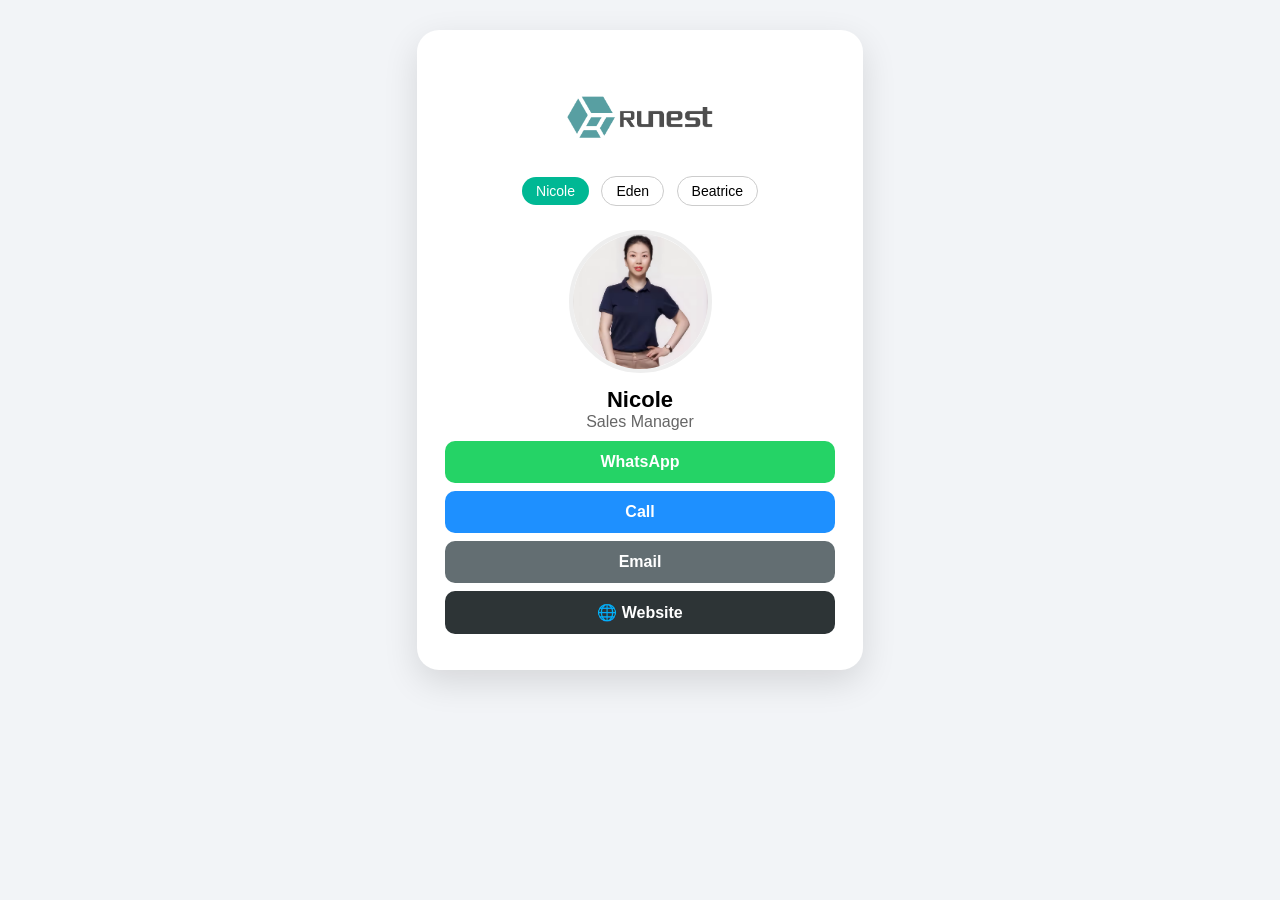
<file: index.html>
<!DOCTYPE html>
<html lang="en">
<head>

<!-- Google tag (gtag.js) -->
<script async src="https://www.googletagmanager.com/gtag/js?id=G-QZ353FEFF5"></script>
<script>
  window.dataLayer = window.dataLayer || [];
  function gtag(){dataLayer.push(arguments);}
  gtag('js', new Date());

  gtag('config', 'G-QZ353FEFF5');
</script>
  
<meta charset="UTF-8">
<title>RUNEST Business Card</title>

<style>
body{
margin:0;
font-family:Arial;
background:#f2f4f7;
display:flex;
justify-content:center;
padding:30px;
}

.card{
width:390px;
background:#fff;
border-radius:22px;
padding:28px;
text-align:center;
box-shadow:0 12px 35px rgba(0,0,0,0.12);
}

.logo{
width:180px;
margin:10px auto;
display:block;
}

.tabs{
margin:10px 0;
}

.tab{
display:inline-block;
padding:6px 14px;
margin:4px;
border-radius:20px;
border:1px solid #ccc;
cursor:pointer;
font-size:14px;
}

.tab.active{
background:#00b894;
color:#fff;
border:none;
}

.avatar{
width:135px;
height:135px;
border-radius:50%;
object-fit:cover;
border:4px solid #eee;
margin-top:10px;
}

.name{
font-size:22px;
font-weight:bold;
margin-top:10px;
}

.role{
color:#666;
margin-bottom:10px;
}

.btn{
display:block;
margin:8px 0;
padding:12px;
border-radius:10px;
color:#fff;
text-decoration:none;
font-weight:600;
}

.wa{background:#25D366;}
.call{background:#1e90ff;}
.email{background:#636e72;}
.web{background:#2d3436;}
</style>
</head>

<body>

<div class="card">

<!-- LOGO -->
<img class="logo" src="companylogong.png">

<!-- 三个名字并列 -->
<div class="tabs">
<div class="tab active" onclick="switchUser(0)">Nicole</div>
<div class="tab" onclick="switchUser(1)">Eden</div>
<div class="tab" onclick="switchUser(2)">Beatrice</div>
</div>

<!-- 头像 -->
<img id="avatar" class="avatar" src="">

<!-- 信息 -->
<div id="name" class="name"></div>
<div id="role" class="role"></div>

<!-- 按钮 -->
<a id="wa" class="btn wa" target="_blank">WhatsApp</a>
<a id="call" class="btn call">Call</a>
<a id="email" class="btn email">Email</a>

<a class="btn web"
   href="https://www.runest.net/"
   target="_blank"
   style="display:block; position:relative; z-index:9999;">
   🌐 Website
</a>

</div>

<script>

// =======================
// 👇 三个业务员数据
// =======================
const users = [
{
name:"Nicole",
role:"Sales Manager",
img:"Nicole照片.jpg",
phone:"+8618121368997",
email:"nicole@runest.net",
wa:"https://wa.me/8618121368997"
},
{
name:"Eden",
role:"Sales Executive",
img:"Eden照片.jpg",
phone:"+8615055155808",
email:"eden@runest.net",
wa:"https://wa.me/8615055155808"
},
{
name:"Beatrice",
role:"Sales Executive",
img:"Beatrice照片.jpg",
phone:"+8613381768110",
email:"beatrice@runest.net",
wa:"https://wa.me/8613381768110"
}
];

// =======================
// 👇 切换用户函数
// =======================
function switchUser(i){
const u = users[i];

// 更新内容
document.getElementById("name").innerText = u.name;
document.getElementById("role").innerText = u.role;
document.getElementById("avatar").src = u.img;

// 更新按钮
document.getElementById("wa").href = u.wa;
document.getElementById("call").href = "tel:" + u.phone;
document.getElementById("email").href = "mailto:" + u.email;

// tab状态
document.querySelectorAll(".tab").forEach((t,idx)=>{
t.classList.toggle("active", idx === i);
});
}

// 默认显示第一个人
switchUser(0);

</script>

</body>
</html>
</file>
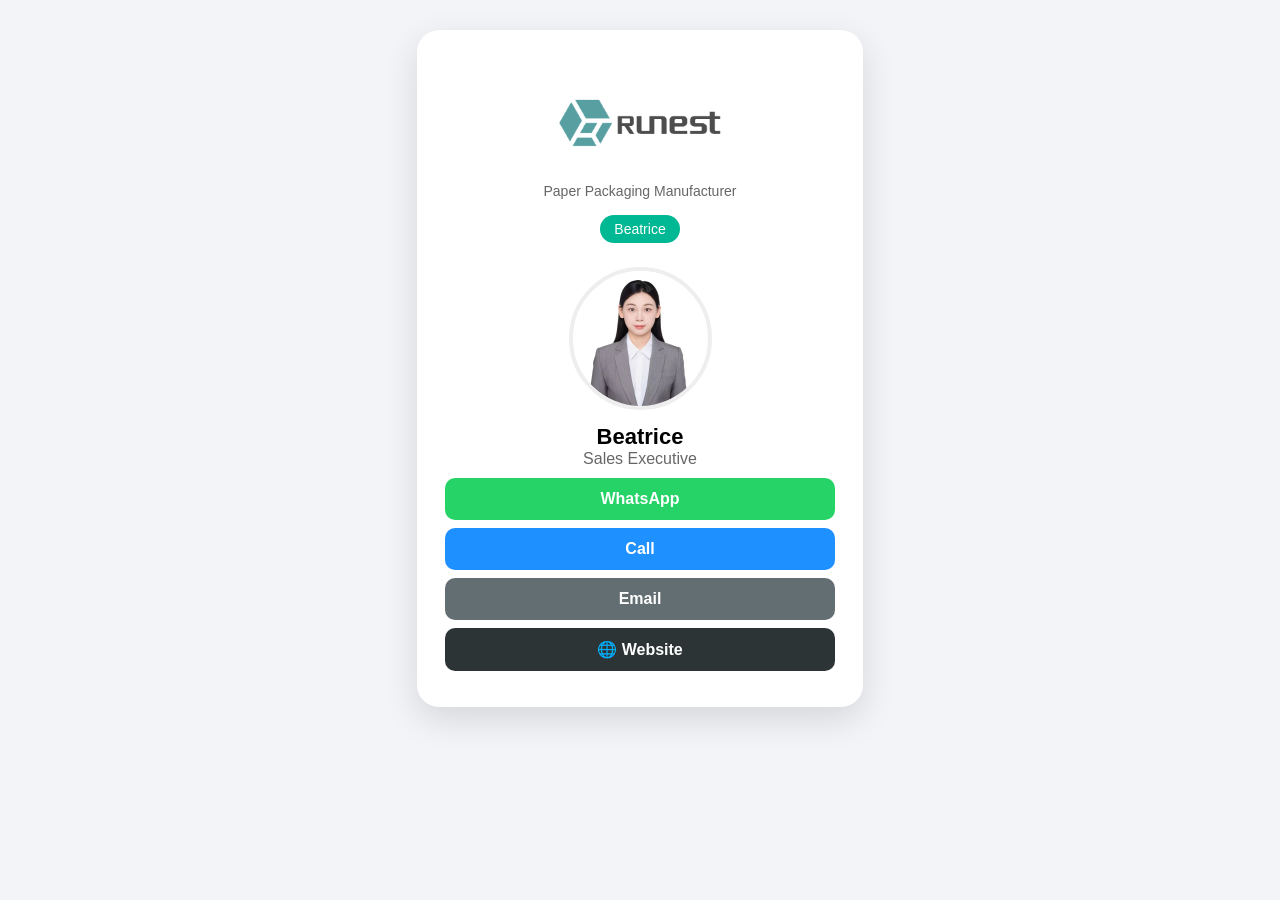
<file: beatrice.html>
<!DOCTYPE html>
<html lang="en">
<head>

<!-- Google tag (gtag.js) -->
<script async src="https://www.googletagmanager.com/gtag/js?id=G-QZ353FEFF5"></script>
<script>
  window.dataLayer = window.dataLayer || [];
  function gtag(){dataLayer.push(arguments);}
  gtag('js', new Date());

  gtag('config', 'G-QZ353FEFF5');
</script>

<meta charset="UTF-8">
<title>RUNEST Card</title>

<style>
body{
margin:0;
font-family:Arial;
background:#f2f4f7;
display:flex;
justify-content:center;
padding:30px;
}

.card{
width:390px;
background:#fff;
border-radius:22px;
padding:28px;
text-align:center;
box-shadow:0 12px 35px rgba(0,0,0,0.12);
}

.logo{
width:200px;
margin:10px auto;
display:block;
}

.subtitle{
color:#666;
margin-bottom:12px;
font-size:14px;
}

.tabs{
margin:10px 0;
}

.tab{
display:inline-block;
padding:6px 14px;
margin:4px;
border-radius:20px;
border:1px solid #ccc;
cursor:pointer;
font-size:14px;
}

.tab.active{
background:#00b894;
color:#fff;
border:none;
}

.avatar{
width:135px;
height:135px;
border-radius:50%;
object-fit:cover;
border:4px solid #eee;
margin-top:10px;
}

.name{
font-size:22px;
font-weight:bold;
margin-top:10px;
}

.role{
color:#666;
margin-bottom:10px;
}

.btn{
display:block;
margin:8px 0;
padding:12px;
border-radius:10px;
color:#fff;
text-decoration:none;
font-weight:600;
}

.wa{background:#25D366;}
.call{background:#1e90ff;}
.email{background:#636e72;}
.web{background:#2d3436;}
</style>
</head>

<body>

<div class="card">

<!-- ✅ 公司LOGO（恢复） -->
<img class="logo" src="companylogong.png" alt="Company Logo">

<div class="subtitle">Paper Packaging Manufacturer</div>

<div class="tabs">
<div class="tab" onclick="switchUser(2)">Beatrice</div>
</div>

<!-- ✅ 头像（恢复真实文件名） -->
<img id="avatar" class="avatar" src="Beatrice照片.jpg">

<div id="name" class="name">Beatrice</div>
<div id="role" class="role">Sales Manager</div>

<a id="wa" class="btn wa" href="#">WhatsApp</a>
<a id="call" class="btn call" href="#">Call</a>
<a id="email" class="btn email" href="#">Email</a>
<a class="btn web"
   href="http://www.runest.net/"
   target="_blank"
   style="display:block; position:relative; z-index:9999;">
   🌐 Website
</a>
</div>

<script>

const users = [
{
name:"Beatrice",
role:"Sales Executive",
img:"Beatrice照片.jpg",
phone:"+8613338699865",
email:"beatrice@runest.net",
wa:"https://wa.me/8613338699865"
}
];

function switchUser(i){

const u = users[i];

// 文本
document.getElementById("name").innerText = u.name;
document.getElementById("role").innerText = u.role;

// 头像（关键修复）
document.getElementById("avatar").src = u.img;

// 按钮
document.getElementById("wa").href = u.wa;
document.getElementById("call").href = "tel:" + u.phone;
document.getElementById("email").href = "mailto:" + u.email;

// tab状态
document.querySelectorAll(".tab").forEach((t,idx)=>{
t.classList.toggle("active", idx === i);
});

}

// 默认加载
window.onload = function(){
switchUser(0);
};

</script>

</body>
</html>
</file>
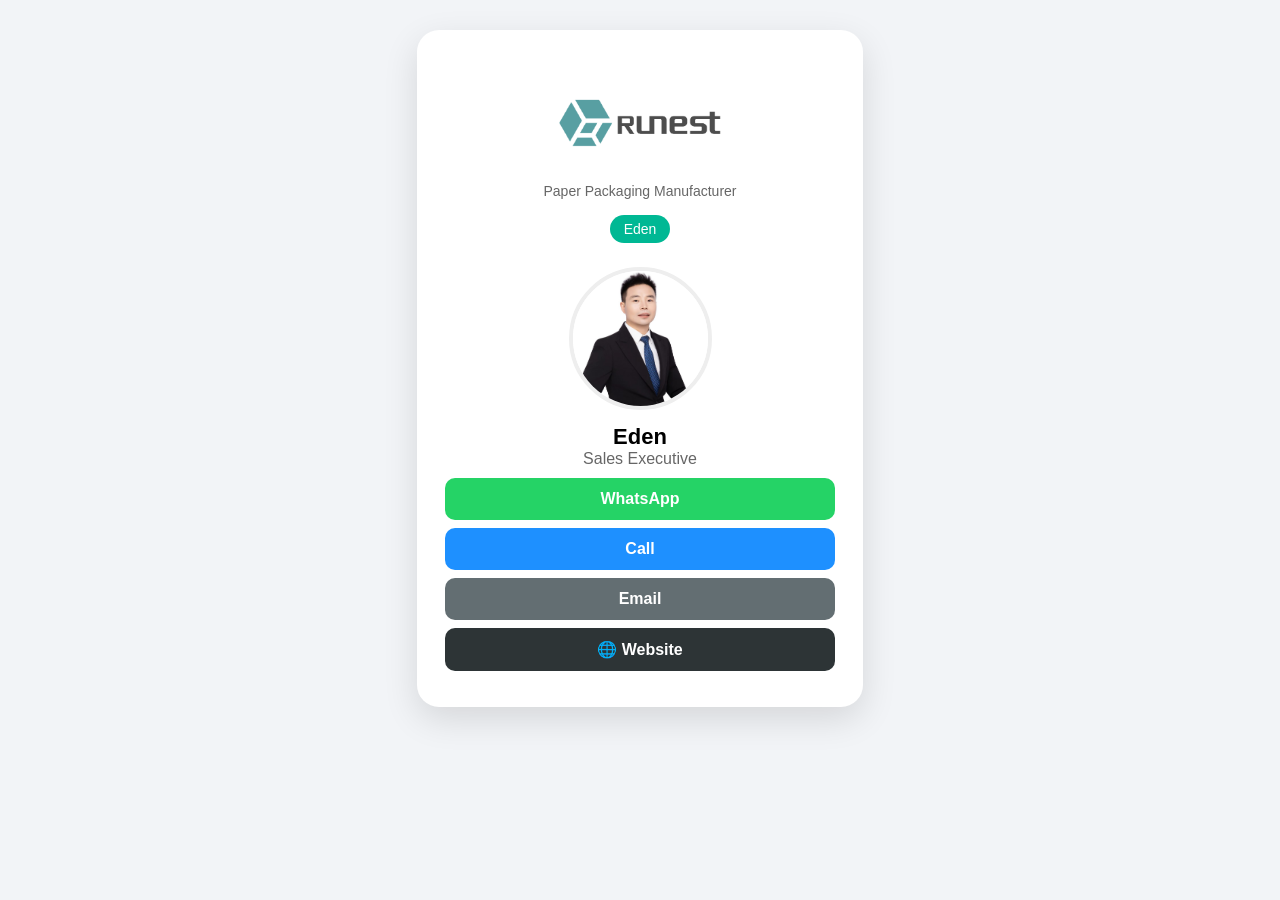
<file: eden.html>
<!DOCTYPE html>
<html lang="en">
<head>

<!-- Google tag (gtag.js) -->
<script async src="https://www.googletagmanager.com/gtag/js?id=G-QZ353FEFF5"></script>
<script>
  window.dataLayer = window.dataLayer || [];
  function gtag(){dataLayer.push(arguments);}
  gtag('js', new Date());

  gtag('config', 'G-QZ353FEFF5');
</script>

<meta charset="UTF-8">
<title>RUNEST Card</title>

<style>
body{
margin:0;
font-family:Arial;
background:#f2f4f7;
display:flex;
justify-content:center;
padding:30px;
}

.card{
width:390px;
background:#fff;
border-radius:22px;
padding:28px;
text-align:center;
box-shadow:0 12px 35px rgba(0,0,0,0.12);
}

.logo{
width:200px;
margin:10px auto;
display:block;
}

.subtitle{
color:#666;
margin-bottom:12px;
font-size:14px;
}

.tabs{
margin:10px 0;
}

.tab{
display:inline-block;
padding:6px 14px;
margin:4px;
border-radius:20px;
border:1px solid #ccc;
cursor:pointer;
font-size:14px;
}

.tab.active{
background:#00b894;
color:#fff;
border:none;
}

.avatar{
width:135px;
height:135px;
border-radius:50%;
object-fit:cover;
border:4px solid #eee;
margin-top:10px;
}

.name{
font-size:22px;
font-weight:bold;
margin-top:10px;
}

.role{
color:#666;
margin-bottom:10px;
}

.btn{
display:block;
margin:8px 0;
padding:12px;
border-radius:10px;
color:#fff;
text-decoration:none;
font-weight:600;
}

.wa{background:#25D366;}
.call{background:#1e90ff;}
.email{background:#636e72;}
.web{background:#2d3436;}
</style>
</head>

<body>

<div class="card">

<!-- ✅ 公司LOGO（恢复） -->
<img class="logo" src="companylogong.png" alt="Company Logo">

<div class="subtitle">Paper Packaging Manufacturer</div>

<div class="tabs">
<div class="tab" onclick="switchUser(1)">Eden</div>
</div>

<!-- ✅ 头像（恢复真实文件名） -->
<img id="avatar" class="avatar" src="Eden照片.jpg">

<div id="name" class="name">Eden Nee</div>
<div id="role" class="role">Sales Manager</div>

<a id="wa" class="btn wa" href="#">WhatsApp</a>
<a id="call" class="btn call" href="#">Call</a>
<a id="email" class="btn email" href="#">Email</a>
<a class="btn web"
   href="http://www.runest.net/"
   target="_blank"
   style="display:block; position:relative; z-index:9999;">
   🌐 Website
</a>

</div>

<script>

const users = [
{
name:"Eden",
role:"Sales Executive",
img:"Eden照片.jpg",
phone:"+8613182638886",
email:"postmaster@runest.net",
wa:"https://wa.me/8613182638886"
},
];

function switchUser(i){

const u = users[i];

// 文本
document.getElementById("name").innerText = u.name;
document.getElementById("role").innerText = u.role;

// 头像（关键修复）
document.getElementById("avatar").src = u.img;

// 按钮
document.getElementById("wa").href = u.wa;
document.getElementById("call").href = "tel:" + u.phone;
document.getElementById("email").href = "mailto:" + u.email;

// tab状态
document.querySelectorAll(".tab").forEach((t,idx)=>{
t.classList.toggle("active", idx === i);
});

}

// 默认加载
window.onload = function(){
switchUser(0);
};

</script>

</body>
</html>
</file>
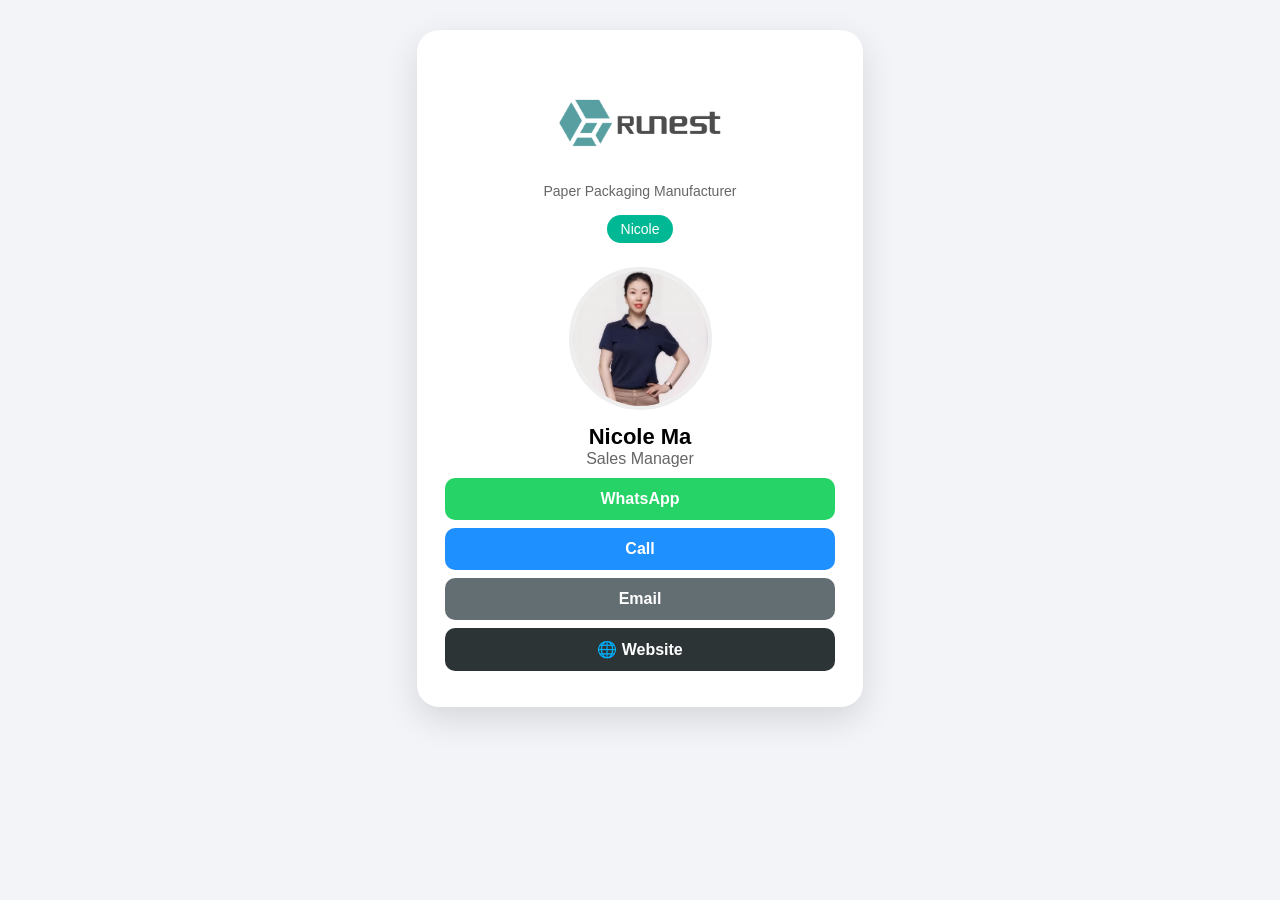
<file: nicole.html>
<!DOCTYPE html>
<html lang="en">
<head>

<!-- Google tag (gtag.js) -->
<script async src="https://www.googletagmanager.com/gtag/js?id=G-QZ353FEFF5"></script>
<script>
  window.dataLayer = window.dataLayer || [];
  function gtag(){dataLayer.push(arguments);}
  gtag('js', new Date());

  gtag('config', 'G-QZ353FEFF5');
</script>

<meta charset="UTF-8">
<title>RUNEST Card</title>

<style>
body{
margin:0;
font-family:Arial;
background:#f2f4f7;
display:flex;
justify-content:center;
padding:30px;
}

.card{
width:390px;
background:#fff;
border-radius:22px;
padding:28px;
text-align:center;
box-shadow:0 12px 35px rgba(0,0,0,0.12);
}

.logo{
width:200px;
margin:10px auto;
display:block;
}

.subtitle{
color:#666;
margin-bottom:12px;
font-size:14px;
}

.tabs{
margin:10px 0;
}

.tab{
display:inline-block;
padding:6px 14px;
margin:4px;
border-radius:20px;
border:1px solid #ccc;
cursor:pointer;
font-size:14px;
}

.tab.active{
background:#00b894;
color:#fff;
border:none;
}

.avatar{
width:135px;
height:135px;
border-radius:50%;
object-fit:cover;
border:4px solid #eee;
margin-top:10px;
}

.name{
font-size:22px;
font-weight:bold;
margin-top:10px;
}

.role{
color:#666;
margin-bottom:10px;
}

.btn{
display:block;
margin:8px 0;
padding:12px;
border-radius:10px;
color:#fff;
text-decoration:none;
font-weight:600;
}

.wa{background:#25D366;}
.call{background:#1e90ff;}
.email{background:#636e72;}
.web{background:#2d3436;}
</style>
</head>

<body>

<div class="card">

<!-- ✅ 公司LOGO（恢复） -->
<img class="logo" src="companylogong.png" alt="Company Logo">

<div class="subtitle">Paper Packaging Manufacturer</div>

<div class="tabs">
<div class="tab active" onclick="switchUser(0)">Nicole</div>
</div>

<!-- ✅ 头像（恢复真实文件名） -->
<img id="avatar" class="avatar" src="Nicole照片.jpg">

<div id="name" class="name">Nicole</div>
<div id="role" class="role">Sales Manager</div>

<a id="wa" class="btn wa" href="#">WhatsApp</a>
<a id="call" class="btn call" href="#">Call</a>
<a id="email" class="btn email" href="#">Email</a>
<a class="btn web"
   href="http://www.runest.net/"
   target="_blank"
   style="display:block; position:relative; z-index:9999;">
   🌐 Website
</a>
</div>

<script>

const users = [
{
name:"Nicole Ma",
role:"Sales Manager",
img:"Nicole照片.jpg",
phone:"+8617625377868",
email:"nicole@runest.net",
wa:"https://wa.me/8617625377868"
},
];

function switchUser(i){

const u = users[i];

// 文本
document.getElementById("name").innerText = u.name;
document.getElementById("role").innerText = u.role;

// 头像（关键修复）
document.getElementById("avatar").src = u.img;

// 按钮
document.getElementById("wa").href = u.wa;
document.getElementById("call").href = "tel:" + u.phone;
document.getElementById("email").href = "mailto:" + u.email;

// tab状态
document.querySelectorAll(".tab").forEach((t,idx)=>{
t.classList.toggle("active", idx === i);
});

}

// 默认加载
window.onload = function(){
switchUser(0);
};

</script>

</body>
</html>
</file>
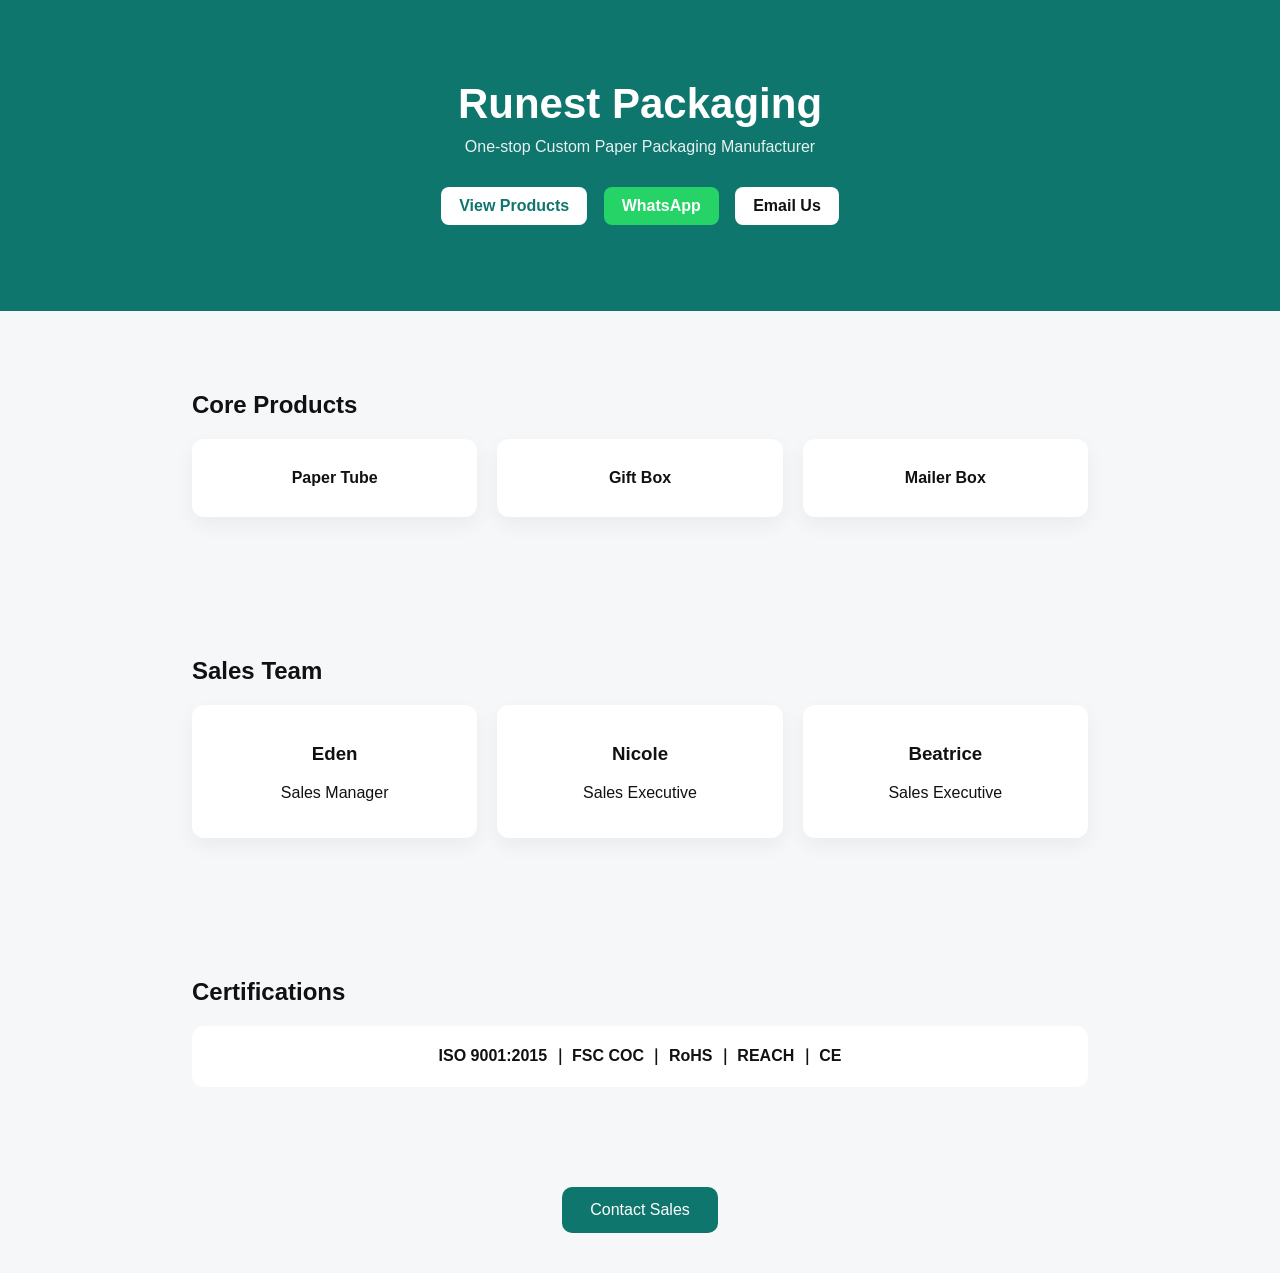
<file: runest_v6_business_card.html>
<!DOCTYPE html>
<html lang="en">
<head>
<meta charset="UTF-8">
<meta name="viewport" content="width=device-width, initial-scale=1.0">
<title>Runest Packaging</title>

<style>
body{
  margin:0;
  font-family: Arial, sans-serif;
  background:#f6f7f9;
  color:#111;
}

.hero{
  background:#0f766e;
  color:white;
  text-align:center;
  padding:80px 20px;
}

.hero h1{font-size:42px;margin:0;}
.hero p{margin-top:10px;font-size:16px;opacity:0.9;}

.cta{margin-top:25px;}

.cta a{
  display:inline-block;
  margin:6px;
  padding:10px 18px;
  border-radius:8px;
  text-decoration:none;
  font-weight:600;
}

.cta a:nth-child(1){background:white;color:#0f766e;}
.cta a:nth-child(2){background:#25D366;color:white;}
.cta a:nth-child(3){background:#fff;color:#111;}

section{padding:60px 15%;}

.grid{
  display:grid;
  grid-template-columns:repeat(3,1fr);
  gap:20px;
}

.card{
  background:white;
  padding:30px;
  text-align:center;
  border-radius:12px;
  box-shadow:0 8px 20px rgba(0,0,0,0.05);
  font-weight:600;
}

.team{
  display:grid;
  grid-template-columns:repeat(3,1fr);
  gap:20px;
}

.person{
  background:white;
  padding:20px;
  text-align:center;
  border-radius:12px;
  box-shadow:0 8px 20px rgba(0,0,0,0.05);
}

.cert-mini{
  background:white;
  padding:20px;
  border-radius:12px;
  text-align:center;
  font-weight:600;
}

footer{
  text-align:center;
  padding:40px;
}

footer button{
  background:#0f766e;
  color:white;
  border:none;
  padding:14px 28px;
  border-radius:10px;
  font-size:16px;
  cursor:pointer;
}

@media(max-width:768px){
  section{padding:40px 20px;}
  .grid,.team{grid-template-columns:1fr;}
  .hero h1{font-size:30px;}
}
</style>
</head>

<body>

<div class="hero">
  <h1>Runest Packaging</h1>
  <p>One-stop Custom Paper Packaging Manufacturer</p>

  <div class="cta">
    <a href="#products">View Products</a>
    <a href="https://wa.me/8613812345678" target="_blank">WhatsApp</a>
    <a href="mailto:sales@runest.net">Email Us</a>
  </div>
</div>

<section id="products">
  <h2>Core Products</h2>
  <div class="grid">
    <div class="card">Paper Tube</div>
    <div class="card">Gift Box</div>
    <div class="card">Mailer Box</div>
  </div>
</section>

<section>
  <h2>Sales Team</h2>
  <div class="team">
    <div class="person"><h3>Eden</h3><p>Sales Manager</p></div>
    <div class="person"><h3>Nicole</h3><p>Sales Executive</p></div>
    <div class="person"><h3>Beatrice</h3><p>Sales Executive</p></div>
  </div>
</section>

<section>
  <h2>Certifications</h2>
  <div class="cert-mini">
    ISO 9001:2015 ｜ FSC COC ｜ RoHS ｜ REACH ｜ CE
  </div>
</section>

<footer>
  <button onclick="window.location.href='mailto:sales@runest.net'">
    Contact Sales
  </button>
</footer>

</body>
</html>
</file>
